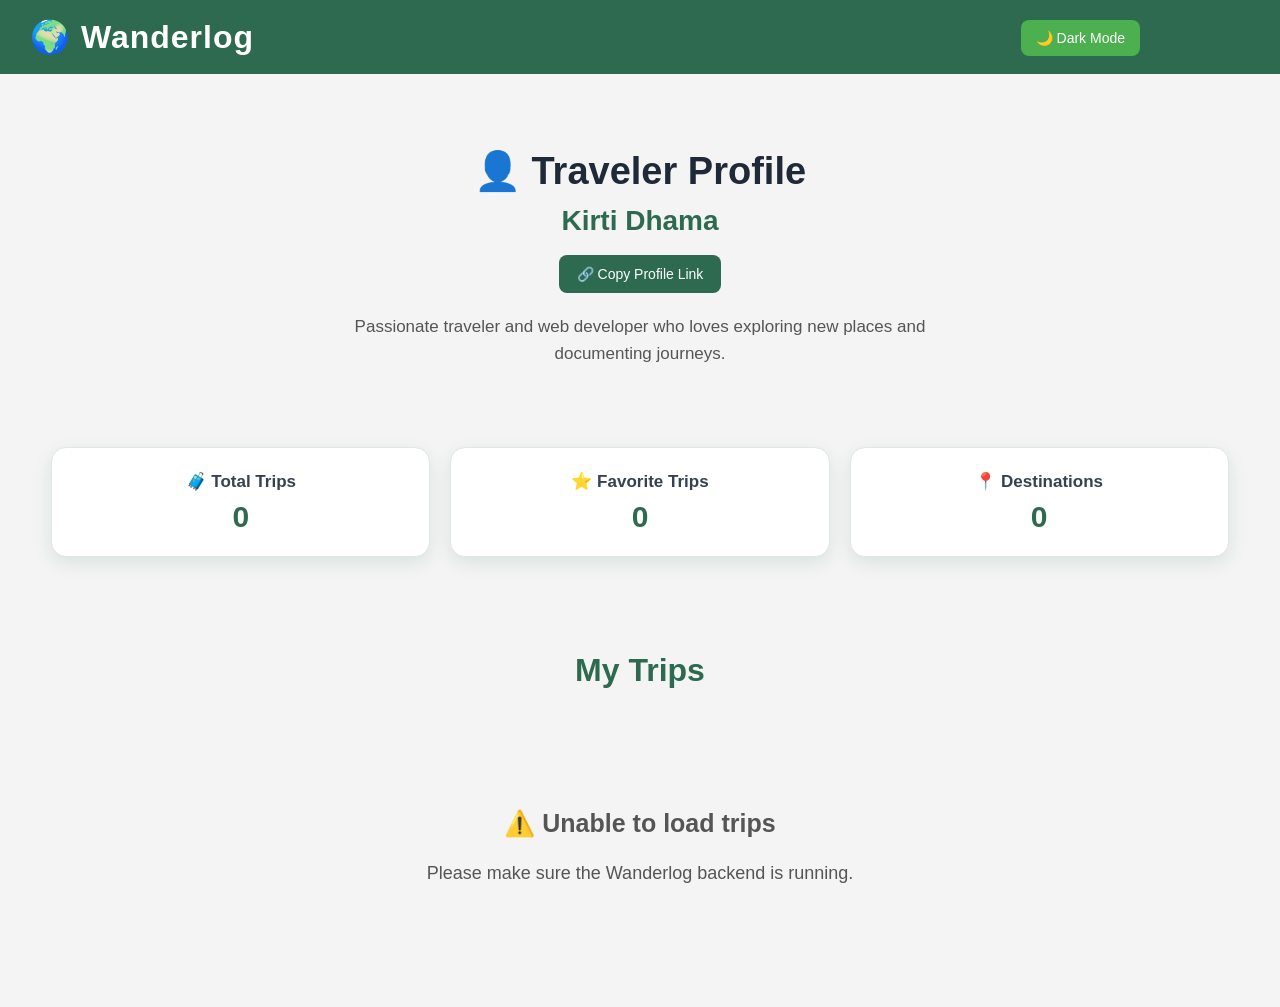
<file: profile.html>
<!DOCTYPE html>
<html lang="en">

<head>
    <meta charset="UTF-8">
    <meta name="viewport" content="width=device-width, initial-scale=1.0">
    <title>Traveler Profile</title>

    <link rel="stylesheet" href="style.css">
    <link rel="stylesheet" href="profile.css">
</head>

<body>

<header>
    <h1>🌍 Wanderlog</h1>
    <button id="themeToggle">🌙 Dark Mode</button>
</header>

<section class="profile">

    <h2>👤 Traveler Profile</h2>

    <h3>Kirti Dhama</h3>

    <button onclick="copyProfileLink()">🔗 Copy Profile Link</button>

    <p>
        Passionate traveler and web developer who loves exploring new places and documenting journeys.
    </p>

</section>

<section class="profile-stats"
    display: flex;
    flex-direction: row;
    justify-content: center;
    align-items: center;
    gap: 40px;
    width: 90%;
    margin: 30px auto;
    padding: 20px;
">

    <div class="stat-card"
        display: flex;
        flex-direction: row;
        align-items: center;
        gap: 8px;
        width: auto;
    ">
        <h3 style="margin: 0;">🧳 Total Trips</h3>
        <p id="profileTotalTrips" style="margin: 0; font-weight:900;">0</p>
    </div>

    <div class="stat-card"
        display: flex;
        flex-direction: row;
        align-items: center;
        gap: 8px;
        width: auto;
    ">
        <h3 style="margin: 0;">⭐ Favorite Trips</h3>
        <p id="profileFavoriteTrips" style="margin: 0; font-weight:900;">0</p>
    </div>

    <div class="stat-card"
        display: flex;
        flex-direction: row;
        align-items: center;
        gap: 8px;
        width: auto;
    ">
        <h3 style="margin: 0;">📍 Destinations</h3>
        <p id="profileDestinations" style="margin: 0; font-weight:900;">0</p>
    </div>

</section>

<section class="profile-trips-section">

    <h2>My Trips</h2>

    <div id="profileTrips"></div>
    
    <h3 id="userName"></h3>

</section>

<script src="profile.js"></script>


</body>

</html>
</file>
<file: style.css>
/* ================================
   WANDERLOG - CLEAN FINAL CSS
   ================================ */

/* ===== GLOBAL ===== */

html {
    scroll-behavior: smooth;
}

body {
    margin: 0;
    font-family: Arial, sans-serif;
    background-color: #f4f4f4;
    color: #333;
}

h1 {
    text-align: center;
    letter-spacing: 1px;
}

h2 {
    margin-top: 25px;
}

button {
    background-color: #2d6a4f;
    color: white;
    border: none;
    padding: 10px 16px;
    font-size: 14px;
    border-radius: 8px;
    cursor: pointer;
    transition: 0.2s ease;
}

button:hover {
    transform: translateY(-2px);
    opacity: 0.9;
}


/* ===== HEADER ===== */

header {
    background-color: #2d6a4f;
    color: white;
    display: flex;
    justify-content: space-between;
    align-items: center;
    gap: 15px;
    padding: 18px 30px;
}

header h1 {
    margin: 0;
}



/* ===== DARK MODE BUTTON ===== */

#themeToggle {
    position: fixed;
    top: 20px;
    right: 20px;
    padding: 10px 15px;
    border-radius: 8px;
    background: #4CAF50;
    color: white;
    cursor: pointer;
    z-index: 1000;
}


/* ===== HERO ===== */

.hero {
    height: 80vh;
    display: flex;
    flex-direction: column;
    justify-content: center;
    align-items: center;
    text-align: center;

    background:
        linear-gradient(rgba(0,0,0,0.4), rgba(0,0,0,0.4)),
        url("https://images.unsplash.com/photo-1507525428034-b723cf961d3e");

    background-size: cover;
    background-position: center;
    color: white;
    padding: 20px;
}

.hero h2 {
    font-size: 55px;
    margin-bottom: 15px;
    color: white;
}

.hero p {
    font-size: 20px;
    margin-bottom: 25px;
    color: white;
}

.btn {
    background: #2d6a4f;
    color: white;
    padding: 12px 25px;
    text-decoration: none;
    border-radius: 5px;
    font-weight: bold;
}


/* ===== TRIP FORM ===== */

.trip-form,
.trip-list {
    max-width: 700px;
    margin: 40px auto;
    padding: 20px;
}

.trip-form h2,
.trip-list h2 {
    text-align: center;
    color: #2d6a4f;
}

#tripForm {
    max-width: 700px;
    margin: 25px auto;
    padding: 25px;
    display: flex;
    flex-direction: column;
    gap: 15px;
    box-sizing: border-box;
}

#tripForm input,
#tripForm textarea,
#tripForm select {
    width: 100%;
    padding: 11px 13px;
    margin: 0;
    border: 1px solid #ccc;
    border-radius: 8px;
    font-size: 14px;
    box-sizing: border-box;
}

#tripForm textarea {
    min-height: 100px;
    resize: vertical;
}

#tripForm input:focus,
#tripForm textarea:focus,
#tripForm select:focus {
    outline: none;
    border-color: #666;
}

#tripForm button {
    margin-top: 5px;
}


/* ===== IMAGE PREVIEW ===== */

#imagePreview {
    max-width: 100%;
    max-height: 250px;
    object-fit: cover;
    border: 2px solid #ddd;
    padding: 5px;
    border-radius: 10px;
    margin: 10px 0;
}

.trip-image {
    width: 100%;
    height: 220px;
    object-fit: cover;
    border-radius: 10px;
    margin-bottom: 12px;
}


/* ===== SEARCH & FILTER ===== */

#searchInput,
#filterDate {
    width: 100%;
    padding: 10px 13px;
    border: 1px solid #ccc;
    border-radius: 8px;
    font-size: 14px;
    min-height: 42px;
    box-sizing: border-box;
}

#searchInput {
    margin: 20px 0;
}

#filterDate {
    margin: 10px 0 20px;
}

#searchInput:focus,
#filterDate:focus {
    outline: none;
    border-color: #666;
}

#favoriteFilterBtn {
    min-height: 42px;
    border-radius: 8px;
    display:block;
    margin: 10px auto 20px;
}


/* ===== TRIP CONTAINER ===== */

#tripContainer {
    display: grid;
    grid-template-columns: repeat(auto-fit, minmax(280px, 1fr));
    gap: 20px;
    margin-top: 30px;
}


/* ===== TRIP CARD ===== */

.trip-card {
    background: linear-gradient(135deg, #2d6a4f, #52b788);
    color: white;
    padding: 18px;
    border-radius: 14px;
    box-shadow: 0 4px 14px rgba(0,0,0,0.10);
    transition: transform 0.2s ease, box-shadow 0.2s ease;
    text-align: left;
}

.trip-card:hover {
    transform: translateY(-3px);
    box-shadow: 0 7px 20px rgba(0,0,0,0.15);
}

.trip-card h3 {
    margin: 0 0 10px;
    font-size: 24px;
    color: white;
}

.trip-card p {
    margin: 10px 0;
    color: white;
}

.trip-card .date {
    background: rgba(255,255,255,0.2);
    display: inline-block;
    padding: 5px 12px;
    border-radius: 20px;
    font-size: 14px;
}

.trip-card button {
    margin: 5px 4px 0 0;
    padding: 9px 13px;
    border-radius: 8px;
}


/* ===== EMPTY STATE ===== */

.empty-state {
    text-align: center;
    padding: 35px 20px;
    background: #f4f4f4;
    border-radius: 14px;
    margin: 25px auto;
    max-width: 600px;
    color: #555;
    font-size: 18px;
}


/* ===== TRIP DETAILS ===== */

.trip-details {
    max-width: 700px;
    margin: 30px auto;
    padding: 20px;
    background: #ffffff;
    border-radius: 12px;
    box-shadow: 0 4px 10px rgba(0,0,0,0.15);
}

.trip-details img {
    width: 100%;
    max-height: 350px;
    object-fit: cover;
    border-radius: 10px;
    margin-bottom: 15px;
}

.trip-details h2,
.trip-details h3 {
    color: #2d6a4f;
}

.trip-details button {
    margin-top: 15px;
}


/* ===== STATISTICS ===== */

.stats {
    max-width: 900px;
    margin: 35px auto;
    padding: 10px;
    text-align: center;
}

.stats h2 {
    margin-bottom: 25px;
}

.stats-box {
    display: flex;
    justify-content: center;
    gap: 20px;
    flex-wrap: wrap;
}

.stat-card {
    min-width: 180px;
    width: 180px;
    padding: 22px;
    background: #8fd3a8;
    border-radius: 14px;
    text-align: center;
    box-sizing: border-box;
    box-shadow: 0 4px 8px rgba(0,0,0,0.2);
    transition: transform 0.2s ease;
}

.stat-card:hover {
    transform: translateY(-3px);
}

.stat-card h3 {
    font-size: 28px;
    margin: 0 0 8px;
}

.stat-card p {
    margin: 0;
    font-size: 15px;
}


/* ===== PROFILE ===== */

.profile {
    max-width: 700px;
    margin: 30px auto;
    padding: 30px;
    border-radius: 16px;
    text-align: center;
}

.profile h2 {
    margin-bottom: 15px;
}

.profile h3 {
    font-size: 24px;
    margin: 10px 0;
}

.profile p {
    line-height: 1.6;
    margin: 18px 0;
}

.profile button {
    padding: 10px 16px;
}


/* ===== FOOTER ===== */

footer {
    background-color: #2d6a4f;
    color: white;
    text-align: center;
    padding: 15px;
}


/* ===== DARK MODE ===== */

body.dark {
    background: #1b1b1b;
    color: white;
}

body.dark .trip-card {
    background: #2d2d2d;
    color: white;
}

body.dark input,
body.dark textarea {
    background: #333;
    color: white;
    border: 1px solid #666;
}

body.dark .stat-card {
    background: #2d2d2d;
    color: white;
}

body.dark .trip-details {
    background: #2d2d2d;
    color: white;
}

body.dark .empty-state {
    background: #2d2d2d;
    color: white;
}


/* ===== MOBILE RESPONSIVE ===== */

@media (max-width: 768px) {

    header {
        flex-direction: column;
        text-align: center;
        padding: 20px;
        gap: 12px;
    }

    header h1 {
        font-size: 26px;
    }

    header button {
        width: 90%;
        max-width: 300px;
    }


    .hero {
        height: 70vh;
    }

    .hero h2 {
        font-size: 40px;
    }

    .hero p {
        font-size: 16px;
        padding: 0 15px;
    }

    .btn {
        padding: 10px 20px;
    }

    .trip-form,
    .trip-list {
        width: 90%;
        margin: 30px auto;
        padding: 15px;
        box-sizing: border-box;
    }

    #tripForm {
        width: 100%;
        padding: 15px;
    }

    #tripForm input,
    #tripForm textarea,
    #tripForm button {
        width: 100%;
        box-sizing: border-box;
    }

    #tripContainer {
        grid-template-columns: 1fr;
    }

    .trip-card {
        width: 100%;
        box-sizing: border-box;
        margin-bottom: 10px;
    }

    .trip-card button {
        width: 100%;
        margin: 5px 0;
    }

    .trip-image {
        width: 100%;
        height: auto;
    }

    .stats-box {
        flex-direction: column;
        align-items: center;
    }

    .stat-card {
        width: 80%;
        max-width: 300px;
    }

    #themeToggle {
        top: 10px;
        right: 10px;
        padding: 8px 12px;
    }

    .profile {
        width: 90%;
        margin: 20px auto;
        box-sizing: border-box;
    }
}

/* ===== INPUT FOCUS EFFECT ===== */

#tripForm input:focus,
#tripForm textarea:focus,
#searchInput:focus,
#filterDate:focus {
    outline: none;
    border: 2px solid #4f9da6;
    box-shadow: 0 0 8px rgba(79, 157, 166, 0.34);
}

header button{
    margin-left:auto;
    margin-right:120px;
}
</file>
<file: profile.css>
/* ================================
   PROFILE PAGE
================================ */

.profile {
    max-width: 800px;
    margin: 45px auto 30px;
    padding: 30px 20px;
    text-align: center;
    background: transparent;
}

.profile h2 {
    margin: 0 0 12px;
    font-size: 38px;
    color: #1f2937;
}

.profile h3 {
    margin: 10px 0 18px;
    font-size: 28px;
    color: #2d6a4f;
}

.profile p {
    max-width: 650px;
    margin: 20px auto;
    line-height: 1.6;
    color: #555;
    font-size: 17px;
}

.profile button {
    background: #2d6a4f;
    color: white;
    border: none;
    padding: 11px 18px;
    border-radius: 8px;
    cursor: pointer;
    transition: 0.2s ease;
}

.profile button:hover {
    transform: translateY(-2px);
}


/* ================================
   PROFILE STATISTICS
================================ */

.profile-stats {
    display: grid !important;
    grid-template-columns: repeat(3, 1fr);
    gap: 20px;

    width: 92% !important;
    max-width: 1200px;
    margin: 30px auto !important;
    padding: 0 !important;

    box-sizing: border-box;
}


/* Individual statistic card */

.profile-stats .stat-card {
    display: flex !important;
    flex-direction: column !important;

    justify-content: center;
    align-items: center;

    width: auto !important;
    min-height: 110px;

    padding: 20px !important;
    margin: 0 !important;

    background: white;
    border: 1px solid #dfe7e3;
    border-radius: 15px;

    box-shadow: 0 6px 18px rgba(45, 106, 79, 0.12);

    transition: 0.2s ease;
}

.profile-stats .stat-card:hover {
    transform: translateY(-4px);
    box-shadow: 0 10px 25px rgba(45, 106, 79, 0.18);
}


/* Statistic heading */

.profile-stats .stat-card h3 {
    margin: 0 0 8px !important;
    font-size: 17px;
    color: #374151;
}


/* Statistic number */

.profile-stats .stat-card p {
    margin: 0 !important;
    font-size: 30px;
    font-weight: bold;
    color: #2d6a4f;
}


/* ================================
   MY TRIPS SECTION
================================ */

body > section:last-of-type {
    padding: 40px 20px;
    text-align: center;
}

body > section:last-of-type > h2 {
    font-size: 32px;
    color: #2d6a4f;
    margin-bottom: 30px;
}


/* Trip container */

#profileTrips {
    width: 95%;
    max-width: 1400px;

    margin: 0 auto;

    display: grid;

    /* IMPORTANT:
       All cards stay in ONE horizontal row */
    grid-template-columns: repeat(5, minmax(210px, 1fr));

    gap: 20px;

    align-items: stretch;
}


/* ================================
   PROFILE TRIP CARD
================================ */

#profileTrips .trip-card {
    width: auto !important;
    max-width: none !important;

    min-width: 0;

    margin: 0 !important;
    padding: 16px;

    box-sizing: border-box;

    background: linear-gradient(
        135deg,
        #2d6a4f,
        #52b788
    );

    color: white;

    border-radius: 14px;

    box-shadow:
        0 5px 15px rgba(45, 106, 79, 0.20);

    text-align: left;

    transition: 0.25s ease;

    /* Makes cards same overall height */
    display: flex;
    flex-direction: column;
}

#profileTrips .trip-card:hover {
    transform: translateY(-5px);

    box-shadow:
        0 10px 25px rgba(45, 106, 79, 0.28);
}


/* ================================
   TRIP IMAGE
================================ */

#profileTrips .trip-card .trip-image {
    width: 100%;
    height: 150px;

    object-fit: cover;

    border-radius: 10px;

    margin-bottom: 12px;

    display: block;
}


/* ================================
   NO IMAGE PLACEHOLDER
================================ */

#profileTrips .trip-card:not(:has(.trip-image))::before {
    content: "🖼️\A No Image";

    white-space: pre;

    width: 100%;
    height: 150px;

    margin-bottom: 12px;

    display: flex;

    justify-content: center;
    align-items: center;

    text-align: center;

    box-sizing: border-box;

    background: rgba(255, 255, 255, 0.20);

    border: 1px dashed rgba(255, 255, 255, 0.65);

    border-radius: 10px;

    color: white;

    font-size: 16px;

    line-height: 1.8;
}


/* ================================
   TRIP TEXT
================================ */

#profileTrips .trip-card h3 {
    margin: 5px 0 12px;

    font-size: 20px;

    color: white;
}

#profileTrips .trip-card p {
    margin: 8px 0;

    font-size: 14px;

    line-height: 1.4;

    color: white;
}


/* ================================
   EMPTY STATE
================================ */

#profileTrips .empty-state {
    grid-column: 1 / -1;

    text-align: center;

    padding: 40px;

    background: #f4f4f4;

    border-radius: 14px;

    color: #555;
}

#profileTrips .empty-state h3 {
    font-size: 25px;
}


/* ================================
   HIDE EXTRA USERNAME
================================ */

/* profile.js already uses the profile name.
   This prevents "Kirti" appearing
   below My Trips. */

#userName {
    display: none;
}


/* ================================
   DARK MODE
================================ */

body.dark .profile h2 {
    color: white;
}

body.dark .profile p {
    color: #ccc;
}

body.dark .profile-stats .stat-card {
    background: #292929;
    border-color: #444;
}

body.dark .profile-stats .stat-card h3 {
    color: #ddd;
}

body.dark .profile-stats .stat-card p {
    color: #8fd3a8;
}

body.dark body > section:last-of-type > h2 {
    color: #8fd3a8;
}


/* ================================
   TABLET
================================ */

@media (max-width: 1000px) {

    #profileTrips {
        grid-template-columns:
            repeat(5, minmax(190px, 1fr));

        overflow-x: auto;

        justify-content: start;

        padding-bottom: 15px;
    }

    #profileTrips .trip-card {
        min-width: 190px;
    }

}


/* ================================
   MOBILE
================================ */

@media (max-width: 700px) {

    .profile {
        margin-top: 30px;
        padding: 20px 15px;
    }

    .profile h2 {
        font-size: 30px;
    }

    .profile h3 {
        font-size: 24px;
    }

    .profile p {
        font-size: 15px;
    }


    /* Statistics become vertical */

    .profile-stats {
        grid-template-columns: 1fr !important;

        width: 90% !important;

        gap: 15px;
    }


    .profile-stats .stat-card {
        min-height: 90px;
    }


    /* Trips remain horizontal */

    #profileTrips {
        display: flex;

        overflow-x: auto;

        justify-content: flex-start;

        gap: 15px;

        width: 92%;

        padding-bottom: 15px;
    }

    #profileTrips.trip-card {
        flex: 0 0 240px;
        min-width: 240px;
    }
}
</file>
